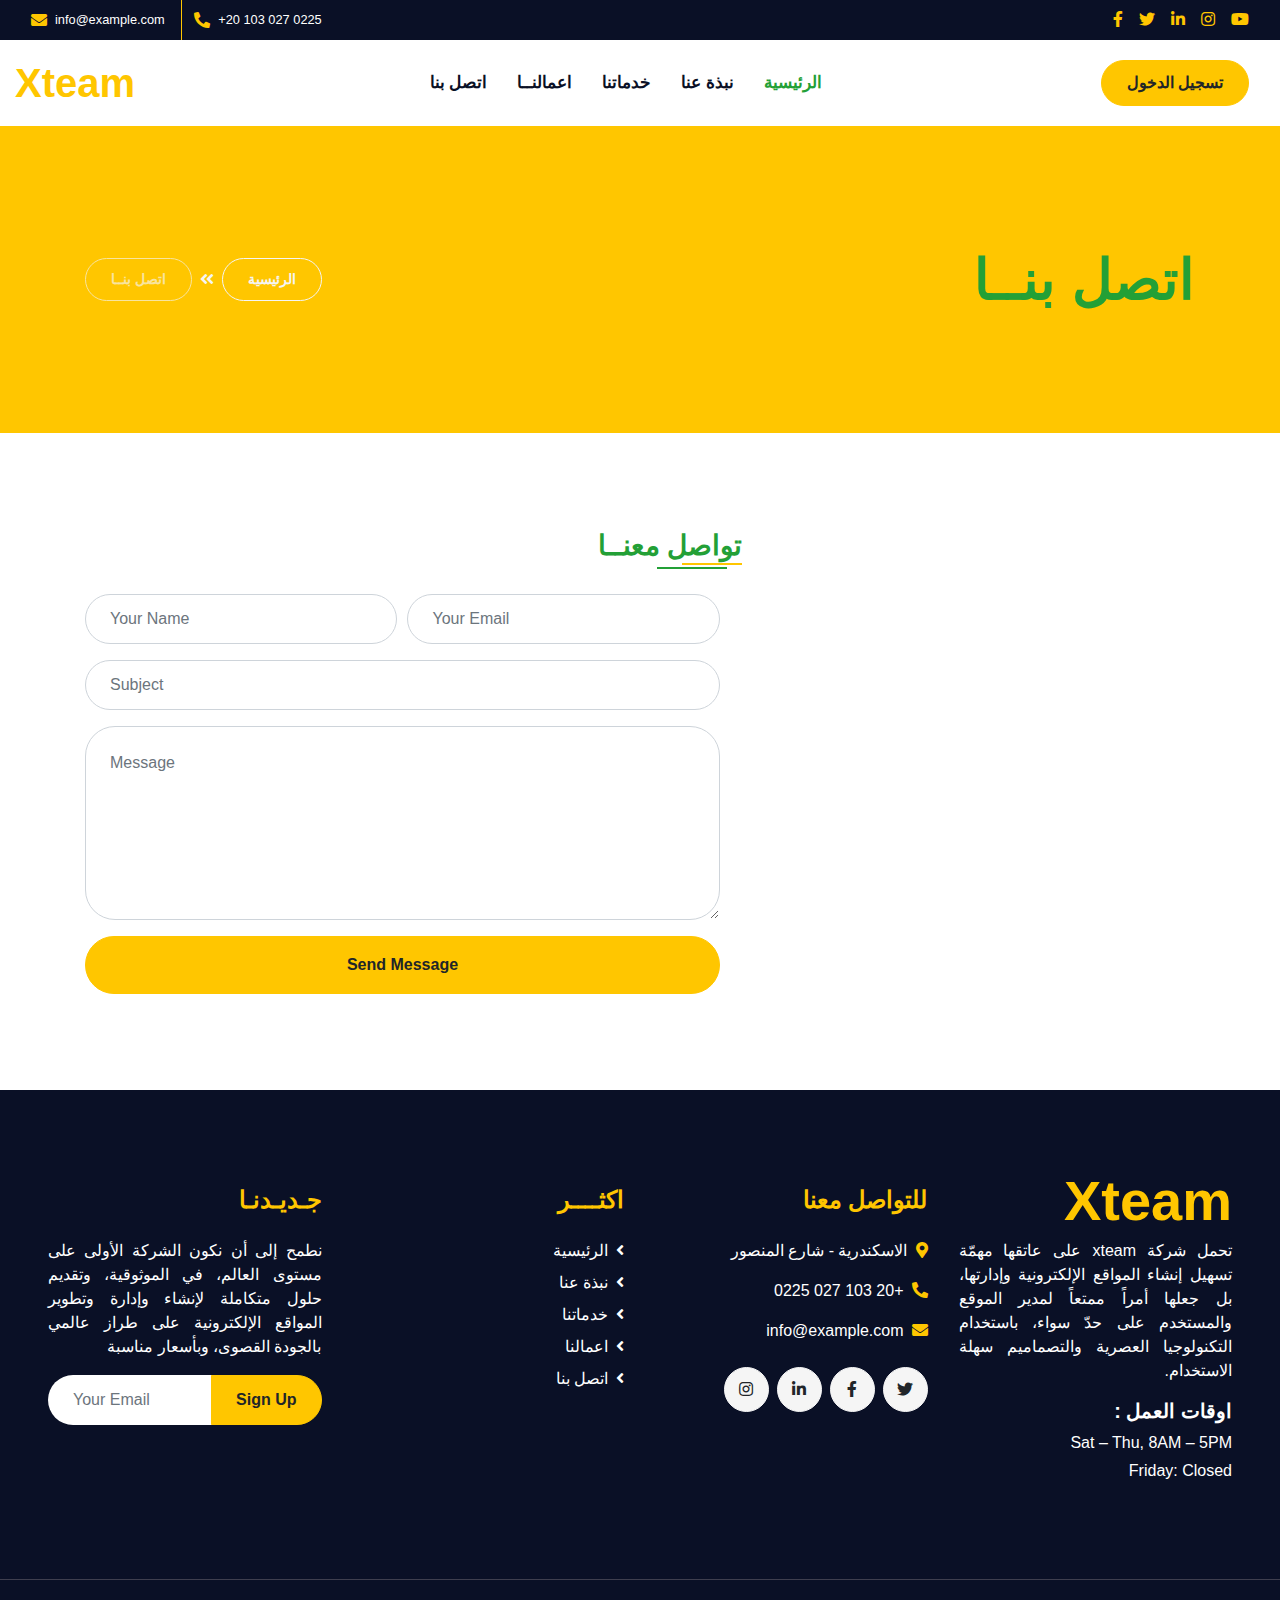
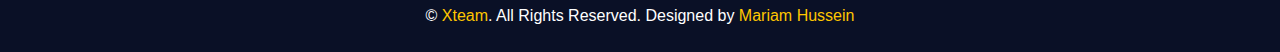
<file: xteam website/contact.html>
<!DOCTYPE html>
<html lang="en">

<head>
    <meta charset="utf-8">
    <title>Klean - Cleaning Services Website Template</title>
    <meta content="width=device-width, initial-scale=1.0" name="viewport">
    <meta content="Free HTML Templates" name="keywords">
    <meta content="Free HTML Templates" name="description">

    <!-- Favicon -->
    <link href="img/fivicon_xteam.svg" rel="icon">

   
    <!-- Font Awesome -->
    <link href="https://cdnjs.cloudflare.com/ajax/libs/font-awesome/5.10.0/css/all.min.css" rel="stylesheet">

    <!-- Libraries Stylesheet -->
    <link href="lib/owlcarousel/assets/owl.carousel.min.css" rel="stylesheet">
    <link href="lib/lightbox/css/lightbox.min.css" rel="stylesheet">

    <!-- Customized Bootstrap Stylesheet -->
    <link href="css/style.css" rel="stylesheet">
</head>

<body>
    <!-- Header Start -->
    <div class="container-fluid py-md-2 py-lg-0">
        <div class="row">
            <div class="col-lg-12">
                <div class="row bg-dark d-none d-lg-flex">
                    <div class="col-lg-7 text-left text-white">
                        <div class="h-100 d-inline-flex align-items-center border-right border-primary py-2 px-3">
                            <i class="fa fa-envelope text-primary mr-2"></i>
                            <small>info@example.com</small>
                        </div>
                        <div class="h-100 d-inline-flex align-items-center py-2 px-2">
                            <i class="fa fa-phone-alt text-primary mr-2"></i>
                            <small>+20 103 027 0225</small>
                        </div>
                    </div>
                    <div class="col-lg-5 text-right">
                        <div class="d-inline-flex align-items-center pr-2">
                            <a class="text-primary p-2" href="https://www.facebook.com/XTEAM00000/" target="_blank">
                                <i class="fab fa-facebook-f"></i>
                            </a>
                            <a class="text-primary p-2" href="">
                                <i class="fab fa-twitter"></i>
                            </a>
                            <a class="text-primary p-2" href="">
                                <i class="fab fa-linkedin-in"></i>
                            </a>
                            <a class="text-primary p-2" href="">
                                <i class="fab fa-instagram"></i>
                            </a>
                            <a class="text-primary p-2" href="https://www.youtube.com/c/XTeam0100" target="_blank">
                                <i class="fab fa-youtube"></i>
                            </a>
                        </div>
                    </div>
                </div>
                <nav class="navbar navbar-expand-lg bg-white navbar-light p-0">
                    <a href="" class="navbar-brand d-block">
                        <h1 class="m-0 display-5 text-primary">Xteam</h1>
                    </a>
                    <button type="button" class="navbar-toggler" data-toggle="collapse" data-target="#navbarCollapse">
                        <span class="navbar-toggler-icon"></span>
                    </button>
                    <div class="collapse navbar-collapse justify-content-between" id="navbarCollapse">
                        <div class="navbar-nav m-auto py-0" dir="rtl">
                            <a href="index.html" class="nav-item nav-link active">الرئيسية</a>
                            <a href="about.html" class="nav-item nav-link">نبذة عنا</a>
                            <a href="service.html" class="nav-item nav-link">خدماتنا</a>
                            <a href="project.html" class="nav-item nav-link">اعمالنــا</a>
                            <a href="contact.html" class="nav-item nav-link">اتصل بنا</a>
                        </div>
                        <a href="" class="btn btn-primary mr-3 d-none d-lg-block">تسجيل الدخول</a>
                    </div>
                </nav>
            </div>
        </div>
    </div>
    <!-- Header End -->


    <!-- Page Header Start -->
    <div class="container-fluid bg-primary py-5 mb-5" dir="rtl">
        <div class="container py-5">
            <div class="row align-items-center py-4">
                <div class="col-md-6 text-center text-md-right">
                    <h1 class="display-4 mb-4 mb-md-0 text-secondary text-uppercase">اتصل بنــا</h1>
                </div>
                <div class="col-md-6 text-center text-md-left">
                    <div class="d-inline-flex align-items-center">
                        <a class="btn btn-sm btn-outline-light" href="index.html">الرئيسية</a>
                        <i class="fas fa-angle-double-left text-light mx-2"></i>
                        <a class="btn btn-sm btn-outline-light disabled" href="">اتصل بنــا</a>
                    </div>
                </div>
            </div>
        </div>
    </div>
    <!-- Page Header End -->


    <!-- Contact Start -->
    <div class="container-fluid py-5 page_contact">
        <div class="container">
            <div class="row align-items-end mb-4">
                <div class="col-lg-12" dir="rtl">
                    <h3 class="section-title text-secondary font-weight-semi-bold text-center">تواصل معنــا</h3>
                </div>
                
            </div>
            <div class="row">
                <div class="col-lg-7 mb-5 mb-lg-0">
                    <div class="contact-form">
                        <div id="success"></div>
                        <form name="sentMessage" id="contactForm" novalidate="novalidate">
                            <div class="form-row">
                                <div class="col-sm-6 control-group">
                                    <input type="text" class="form-control p-4" id="name" placeholder="Your Name"
                                        required="required" data-validation-required-message="Please enter your name" />
                                    <p class="help-block text-danger"></p>
                                </div>
                                <div class="col-sm-6 control-group">
                                    <input type="email" class="form-control p-4" id="email" placeholder="Your Email"
                                        required="required"
                                        data-validation-required-message="Please enter your email" />
                                    <p class="help-block text-danger"></p>
                                </div>
                            </div>
                            <div class="control-group">
                                <input type="text" class="form-control p-4" id="subject" placeholder="Subject"
                                    required="required" data-validation-required-message="Please enter a subject" />
                                <p class="help-block text-danger"></p>
                            </div>
                            <div class="control-group">
                                <textarea class="form-control p-4" rows="6" id="message" placeholder="Message"
                                    required="required"
                                    data-validation-required-message="Please enter your message"></textarea>
                                <p class="help-block text-danger"></p>
                            </div>
                            <div>
                                <button class="btn btn-primary btn-block py-3 px-5" type="submit"
                                    id="sendMessageButton">Send Message</button>
                            </div>
                        </form>
                    </div>
                </div>
                <div class="col-lg-5" style="min-height: 400px;">
                    <div class="position-relative h-100 rounded overflow-hidden">
                        <iframe style="width: 100%; height: 100%; object-fit: cover;"
                            src="https://www.google.com/maps/embed?pb=!1m18!1m12!1m3!1d3001156.4288297426!2d-78.01371936852176!3d42.72876761954724!2m3!1f0!2f0!3f0!3m2!1i1024!2i768!4f13.1!3m3!1m2!1s0x4ccc4bf0f123a5a9%3A0xddcfc6c1de189567!2sNew%20York%2C%20USA!5e0!3m2!1sen!2sbd!4v1603794290143!5m2!1sen!2sbd"
                            frameborder="0" style="border:0;" allowfullscreen="" aria-hidden="false"
                            tabindex="0"></iframe>
                    </div>
                </div>
            </div>
        </div>
    </div>
    <!-- Contact End -->


    <!-- Footer Start -->
    <div class="container-fluid bg-dark text-white mt-5 py-5 px-sm-3 px-md-5" dir="rtl">
        <div class="row pt-5">
            
            <div class="col-lg-3 col-md-6 mb-5 text-right">
                <a href="index.html" class="navbar-brand mr-0">
                    <h1 class="m-0 mt-n4 display-4 text-primary">Xteam</h1>
                </a>
                <p class="text-justify" dir="rtl"> تحمل شركة xteam على عاتقها مهمّة تسهيل إنشاء المواقع الإلكترونية وإدارتها، بل جعلها أمراً ممتعاً لمدير الموقع والمستخدم على حدّ سواء، باستخدام التكنولوجيا العصرية والتصماميم سهلة الاستخدام. </p>
                <h5 class="font-weight-semi-bold text-white mb-2" dir="rtl"> اوقات العمل : </h5>
                <p class="mb-1">Sat – Thu, 8AM – 5PM</p>
                <p class="mb-0">Friday: Closed</p>
            </div>
            <div class="col-lg-3 col-md-6 mb-5 pr-5 pr-sm-3 text-right" dir="rtl">
                <h4 class="font-weight-semi-bold text-primary mb-4">للتواصل معنا</h4>
                <p><i class="fa fa-map-marker-alt text-primary ml-2"></i>الاسكندرية - شارع المنصور</p>
                <p><i class="fa fa-phone-alt text-primary ml-2"></i>+20 103 027 0225</p>
                <p><i class="fa fa-envelope text-primary ml-2"></i>info@example.com</p>
                <div class="d-flex justify-content-start mt-4">
                    <a class="btn btn-light btn-social ml-2" href="#"><i class="fab fa-twitter"></i></a>
                    <a class="btn btn-light btn-social ml-2" href="#"><i class="fab fa-facebook-f"></i></a>
                    <a class="btn btn-light btn-social ml-2" href="#"><i class="fab fa-linkedin-in"></i></a>
                    <a class="btn btn-light btn-social" href="#"><i class="fab fa-instagram"></i></a>
                </div>
            </div>
            <div class="col-lg-3 col-md-6 mb-5 pr-5 pr-sm-3 text-right" dir="rtl">
                <h4 class="font-weight-semi-bold text-primary mb-4">اكثــــر</h4>
                <div class="d-flex flex-column justify-content-start">
                    <a class="text-white mb-2" href="#"><i class="fa fa-angle-left ml-2"></i>الرئيسية</a>
                    <a class="text-white mb-2" href="#"><i class="fa fa-angle-left ml-2"></i>نبذة عنا</a>
                    <a class="text-white mb-2" href="#"><i class="fa fa-angle-left ml-2"></i>خدماتنا</a>
                    <a class="text-white mb-2" href="#"><i class="fa fa-angle-left ml-2"></i>اعمالنا</a>
                    <a class="text-white" href="#"><i class="fa fa-angle-left ml-2"></i>اتصل بنا</a>
                </div>
            </div>
            <div class="col-lg-3 col-md-6 mb-5 text-right">
                <h4 class="font-weight-semi-bold text-primary mb-4">جـديـدنـا</h4>
                <p class="text-justify" dir="rtl"> نطمح إلى أن نكون الشركة الأولى على مستوى العالم، في الموثوقية، وتقديم حلول متكاملة لإنشاء وإدارة وتطوير المواقع الإلكترونية على طراز عالمي بالجودة القصوى، وبأسعار مناسبة </p>
                <div class="w-100">
                    <div class="input-group" dir="ltr">
                        <input type="text" class="form-control border-0" style="padding: 25px;" placeholder="Your Email">
                        <div class="input-group-append">
                            <button class="btn btn-primary px-4">Sign Up</button>
                        </div>
                    </div>
                </div>
            </div>
        </div>
    </div>
    <div class="container-fluid bg-dark text-white border-top py-4 px-sm-3 px-md-5" style="border-color: #3E3E4E !important;">
        <div class="row">
            <div class="text-center m-auto text-md-left mb-3 mb-md-0">
                <p class="m-0 text-white">&copy; <a href="#">Xteam</a>. All Rights Reserved. Designed by <a href="#">Mariam Hussein</a>
                </p>
            </div>
        </div>
    </div>
    <!-- Footer End -->


    <!-- Back to Top -->
    <a href="#" class="btn btn-primary px-3 back-to-top"><i class="fa fa-angle-double-up"></i></a>


    <!-- JavaScript Libraries -->
    <script src="https://code.jquery.com/jquery-3.4.1.min.js"></script>
    <script src="https://stackpath.bootstrapcdn.com/bootstrap/4.4.1/js/bootstrap.bundle.min.js"></script>
    <script src="lib/easing/easing.min.js"></script>
    <script src="lib/waypoints/waypoints.min.js"></script>
    <script src="lib/counterup/counterup.min.js"></script>
    <script src="lib/owlcarousel/owl.carousel.min.js"></script>
    <script src="lib/isotope/isotope.pkgd.min.js"></script>
    <script src="lib/lightbox/js/lightbox.min.js"></script>
   

    <!-- Template Javascript -->
    <script src="js/main.js"></script>
</body>

</html>
</file>
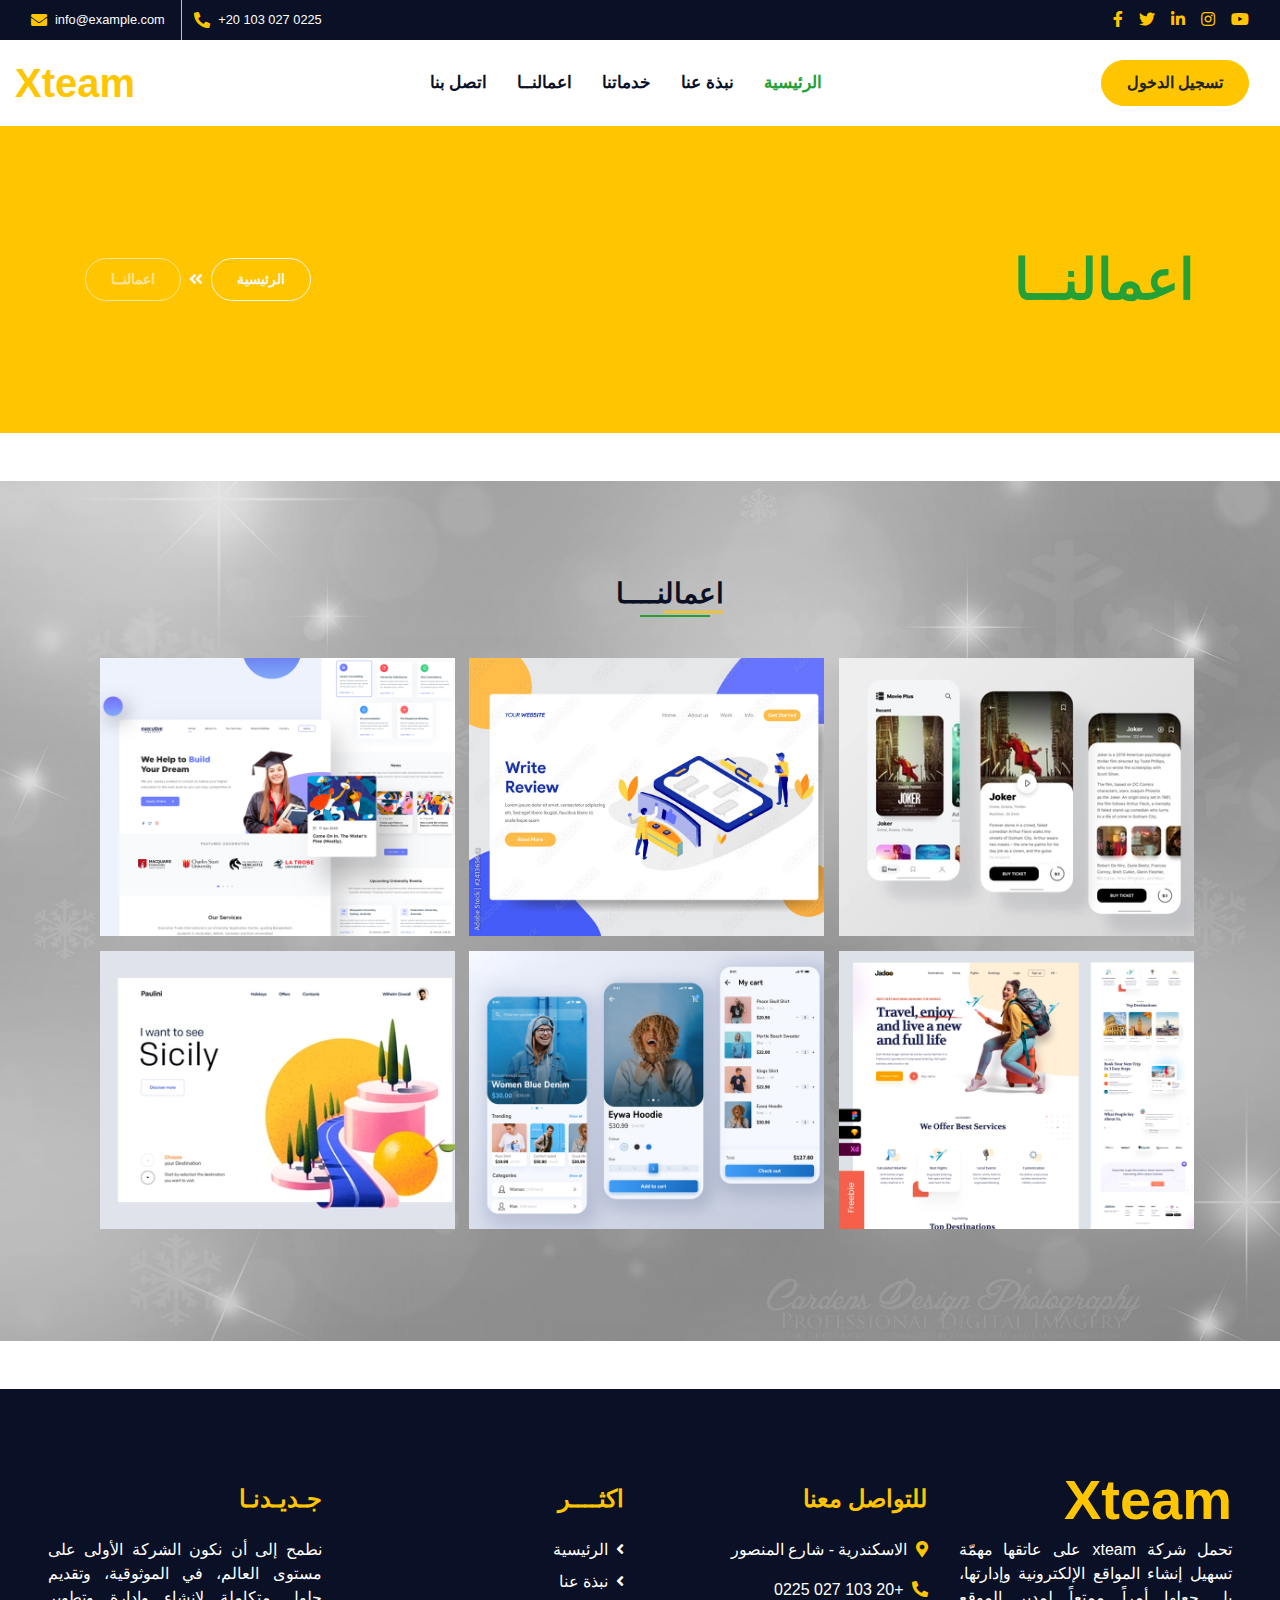
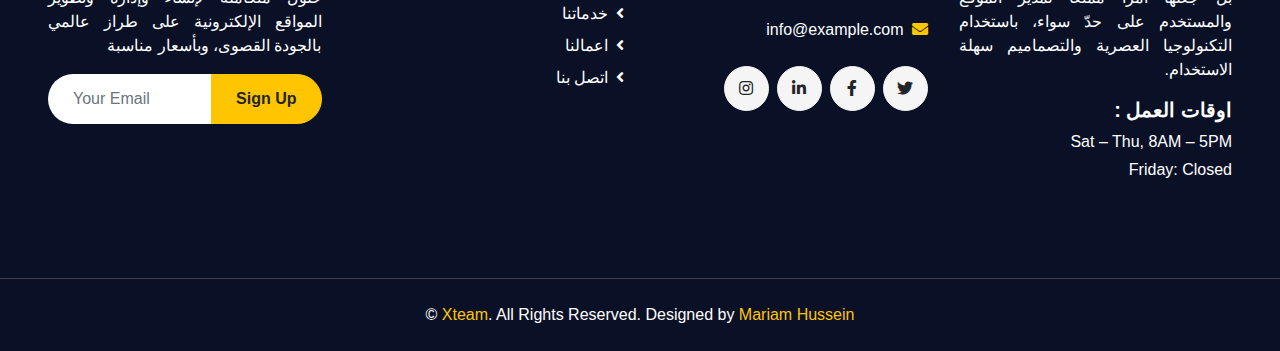
<file: xteam website/project.html>
<!DOCTYPE html>
<html lang="en">

<head>
    <meta charset="utf-8">
    <title>Klean - Cleaning Services Website Template</title>
    <meta content="width=device-width, initial-scale=1.0" name="viewport">
    <meta content="Free HTML Templates" name="keywords">
    <meta content="Free HTML Templates" name="description">

    <!-- Favicon -->
    <link href="img/fivicon_xteam.svg" rel="icon">

   
    <!-- Font Awesome -->
    <link href="https://cdnjs.cloudflare.com/ajax/libs/font-awesome/5.10.0/css/all.min.css" rel="stylesheet">

    <!-- Libraries Stylesheet -->
    <link href="lib/owlcarousel/assets/owl.carousel.min.css" rel="stylesheet">
    <link href="lib/lightbox/css/lightbox.min.css" rel="stylesheet">

    <!-- Customized Bootstrap Stylesheet -->
    <link href="css/style.css" rel="stylesheet">
</head>

<body>
    <!-- Header Start -->
    <div class="container-fluid py-md-2 py-lg-0">
        <div class="row">
            <div class="col-lg-12">
                <div class="row bg-dark d-none d-lg-flex">
                    <div class="col-lg-7 text-left text-white">
                        <div class="h-100 d-inline-flex align-items-center border-right border-primary py-2 px-3">
                            <i class="fa fa-envelope text-primary mr-2"></i>
                            <small>info@example.com</small>
                        </div>
                        <div class="h-100 d-inline-flex align-items-center py-2 px-2">
                            <i class="fa fa-phone-alt text-primary mr-2"></i>
                            <small>+20 103 027 0225</small>
                        </div>
                    </div>
                    <div class="col-lg-5 text-right">
                        <div class="d-inline-flex align-items-center pr-2">
                            <a class="text-primary p-2" href="https://www.facebook.com/XTEAM00000/" target="_blank" >
                                <i class="fab fa-facebook-f"></i>
                            </a>
                            <a class="text-primary p-2" href="">
                                <i class="fab fa-twitter"></i>
                            </a>
                            <a class="text-primary p-2" href="">
                                <i class="fab fa-linkedin-in"></i>
                            </a>
                            <a class="text-primary p-2" href="">
                                <i class="fab fa-instagram"></i>
                            </a>
                            <a class="text-primary p-2" href="https://www.youtube.com/c/XTeam0100" target="_blank">
                                <i class="fab fa-youtube"></i>
                            </a>
                        </div>
                    </div>
                </div>
                <nav class="navbar navbar-expand-lg bg-white navbar-light p-0">
                    <a href="" class="navbar-brand d-block">
                        <h1 class="m-0 display-5 text-primary">Xteam</h1>
                    </a>
                    <button type="button" class="navbar-toggler" data-toggle="collapse" data-target="#navbarCollapse">
                        <span class="navbar-toggler-icon"></span>
                    </button>
                    <div class="collapse navbar-collapse justify-content-between" id="navbarCollapse">
                        <div class="navbar-nav m-auto py-0" dir="rtl">
                            <a href="index.html" class="nav-item nav-link active">الرئيسية</a>
                            <a href="about.html" class="nav-item nav-link">نبذة عنا</a>
                            <a href="service.html" class="nav-item nav-link">خدماتنا</a>
                            <a href="project.html" class="nav-item nav-link">اعمالنــا</a>
                            <a href="contact.html" class="nav-item nav-link">اتصل بنا</a>
                        </div>
                        <a href="" class="btn btn-primary mr-3 d-none d-lg-block">تسجيل الدخول</a>
                    </div>
                </nav>
            </div>
        </div>
    </div>
    <!-- Header End -->


    <!-- Page Header Start -->
    <div class="container-fluid bg-primary py-5 mb-5" dir="rtl">
        <div class="container py-5">
            <div class="row align-items-center py-4">
                <div class="col-md-6 text-center text-md-right">
                    <h1 class="display-4 mb-4 mb-md-0 text-secondary text-uppercase">اعمالنــا</h1>
                </div>
                <div class="col-md-6 text-center text-md-left">
                    <div class="d-inline-flex align-items-center">
                        <a class="btn btn-sm btn-outline-light" href="index.html">الرئيسية</a>
                        <i class="fas fa-angle-double-left text-light mx-2"></i>
                        <a class="btn btn-sm btn-outline-light disabled" href="">اعمالنــا</a>
                    </div>
                </div>
            </div>
        </div>
    </div>
    <!-- Page Header End -->


        <!-- Portfolio Start -->
        <div class="container-fluid bg-portfolio py-5 portfolio">
            <div class="container py-5">
                <h3 class="text-dark font-weight-semi-bold text-uppercase text-center section-title mb-5" dir="rtl">اعمالنــــا</h3>
                <div class="row m-0 portfolio-container">
                    <div class="col-lg-4 col-md-6 col-sm-12 p-0 portfolio-item mb-3">
                        <div class="position-relative overflow-hidden">
                            <div class="portfolio-img">
                                <img class="img-fluid w-100" src="img/work11.jpg" alt="">
                            </div>
                            <div class="portfolio-text">
                                <h4 class="text-white font-weight-bold mb-4">Project Name</h4>
                                <div class="d-flex align-items-center justify-content-center">
                                    <a class="btn btn-sm btn-primary m-1" href="">
                                        <i class="fa fa-link"></i>
                                    </a>
                                    <a class="btn btn-sm btn-secondary m-1" href="img/work11.jpg" data-lightbox="portfolio">
                                        <i class="fa fa-eye"></i>
                                    </a>
                                </div>
                            </div>
                        </div>
                    </div>
                    <div class="col-lg-4 col-md-6 col-sm-12 p-0 portfolio-item mb-3">
                        <div class="position-relative overflow-hidden">
                            <div class="portfolio-img">
                                <img class="img-fluid w-100" src="img/work12.jpg" alt="">
                            </div>
                            <div class="portfolio-text">
                                <h4 class="text-white font-weight-bold mb-4">Project Name</h4>
                                <div class="d-flex align-items-center justify-content-center">
                                    <a class="btn btn-sm btn-primary m-1" href="">
                                        <i class="fa fa-link"></i>
                                    </a>
                                    <a class="btn btn-sm btn-secondary m-1" href="img/work12.jpg" data-lightbox="portfolio">
                                        <i class="fa fa-eye"></i>
                                    </a>
                                </div>
                            </div>
                        </div>
                    </div>
                    <div class="col-lg-4 col-md-6 col-sm-12 p-0 portfolio-item mb-3">
                        <div class="position-relative overflow-hidden">
                            <div class="portfolio-img">
                                <img class="img-fluid w-100" src="img/work10.webp" alt="">
                            </div>
                            <div class="portfolio-text">
                                <h4 class="text-white font-weight-bold mb-4">Project Name</h4>
                                <div class="d-flex align-items-center justify-content-center">
                                    <a class="btn btn-sm btn-primary m-1" href="">
                                        <i class="fa fa-link"></i>
                                    </a>
                                    <a class="btn btn-sm btn-secondary m-1" href="img/work10.webp" data-lightbox="portfolio">
                                        <i class="fa fa-eye"></i>
                                    </a>
                                </div>
                            </div>
                        </div>
                    </div>
                    <div class="col-lg-4 col-md-6 col-sm-12 p-0 portfolio-item mb-3">
                        <div class="position-relative overflow-hidden">
                            <div class="portfolio-img">
                                <img class="img-fluid w-100" src="img/work8.webp" alt="">
                            </div>
                            <div class="portfolio-text">
                                <h4 class="text-white font-weight-bold mb-4">Project Name</h4>
                                <div class="d-flex align-items-center justify-content-center">
                                    <a class="btn btn-sm btn-primary m-1" href="">
                                        <i class="fa fa-link"></i>
                                    </a>
                                    <a class="btn btn-sm btn-secondary m-1" href="img/work8.webp" data-lightbox="portfolio">
                                        <i class="fa fa-eye"></i>
                                    </a>
                                </div>
                            </div>
                        </div>
                    </div>
                    <div class="col-lg-4 col-md-6 col-sm-12 p-0 portfolio-item mb-3">
                        <div class="position-relative overflow-hidden">
                            <div class="portfolio-img">
                                <img class="img-fluid w-100" src="img/work7.jpg" alt="">
                            </div>
                            <div class="portfolio-text">
                                <h4 class="text-white font-weight-bold mb-4">Project Name</h4>
                                <div class="d-flex align-items-center justify-content-center">
                                    <a class="btn btn-sm btn-primary m-1" href="">
                                        <i class="fa fa-link"></i>
                                    </a>
                                    <a class="btn btn-sm btn-secondary m-1" href="img/work7.jpg" data-lightbox="portfolio">
                                        <i class="fa fa-eye"></i>
                                    </a>
                                </div>
                            </div>
                        </div>
                    </div>
                    <div class="col-lg-4 col-md-6 col-sm-12 p-0 portfolio-item mb-3">
                        <div class="position-relative overflow-hidden">
                            <div class="portfolio-img">
                                <img class="img-fluid w-100" src="img/work9.jpg" alt="">
                            </div>
                            <div class="portfolio-text">
                                <h4 class="text-white font-weight-bold mb-4">Project Name</h4>
                                <div class="d-flex align-items-center justify-content-center">
                                    <a class="btn btn-sm btn-primary m-1" href="">
                                        <i class="fa fa-link"></i>
                                    </a>
                                    <a class="btn btn-sm btn-secondary m-1" href="img/work9.jpg" data-lightbox="portfolio">
                                        <i class="fa fa-eye"></i>
                                    </a>
                                </div>
                            </div>
                        </div>
                    </div>
                </div>
            </div>
        </div>
        <!-- Portfolio End -->


     <!-- Footer Start -->
     <div class="container-fluid bg-dark text-white mt-5 py-5 px-sm-3 px-md-5" dir="rtl">
        <div class="row pt-5">
            
            <div class="col-lg-3 col-md-6 mb-5 text-right">
                <a href="index.html" class="navbar-brand mr-0">
                    <h1 class="m-0 mt-n4 display-4 text-primary">Xteam</h1>
                </a>
                <p class="text-justify" dir="rtl"> تحمل شركة xteam على عاتقها مهمّة تسهيل إنشاء المواقع الإلكترونية وإدارتها، بل جعلها أمراً ممتعاً لمدير الموقع والمستخدم على حدّ سواء، باستخدام التكنولوجيا العصرية والتصماميم سهلة الاستخدام. </p>
                <h5 class="font-weight-semi-bold text-white mb-2" dir="rtl"> اوقات العمل : </h5>
                <p class="mb-1">Sat – Thu, 8AM – 5PM</p>
                <p class="mb-0">Friday: Closed</p>
            </div>
            <div class="col-lg-3 col-md-6 mb-5 pr-5 pr-sm-3 text-right" dir="rtl">
                <h4 class="font-weight-semi-bold text-primary mb-4">للتواصل معنا</h4>
                <p><i class="fa fa-map-marker-alt text-primary ml-2"></i>الاسكندرية - شارع المنصور</p>
                <p><i class="fa fa-phone-alt text-primary ml-2"></i>+20 103 027 0225</p>
                <p><i class="fa fa-envelope text-primary ml-2"></i>info@example.com</p>
                <div class="d-flex justify-content-start mt-4">
                    <a class="btn btn-light btn-social ml-2" href="#"><i class="fab fa-twitter"></i></a>
                    <a class="btn btn-light btn-social ml-2" href="#"><i class="fab fa-facebook-f"></i></a>
                    <a class="btn btn-light btn-social ml-2" href="#"><i class="fab fa-linkedin-in"></i></a>
                    <a class="btn btn-light btn-social" href="#"><i class="fab fa-instagram"></i></a>
                </div>
            </div>
            <div class="col-lg-3 col-md-6 mb-5 pr-5 pr-sm-3 text-right" dir="rtl">
                <h4 class="font-weight-semi-bold text-primary mb-4">اكثــــر</h4>
                <div class="d-flex flex-column justify-content-start">
                    <a class="text-white mb-2" href="#"><i class="fa fa-angle-left ml-2"></i>الرئيسية</a>
                    <a class="text-white mb-2" href="#"><i class="fa fa-angle-left ml-2"></i>نبذة عنا</a>
                    <a class="text-white mb-2" href="#"><i class="fa fa-angle-left ml-2"></i>خدماتنا</a>
                    <a class="text-white mb-2" href="#"><i class="fa fa-angle-left ml-2"></i>اعمالنا</a>
                    <a class="text-white" href="#"><i class="fa fa-angle-left ml-2"></i>اتصل بنا</a>
                </div>
            </div>
            <div class="col-lg-3 col-md-6 mb-5 text-right">
                <h4 class="font-weight-semi-bold text-primary mb-4">جـديـدنـا</h4>
                <p class="text-justify" dir="rtl"> نطمح إلى أن نكون الشركة الأولى على مستوى العالم، في الموثوقية، وتقديم حلول متكاملة لإنشاء وإدارة وتطوير المواقع الإلكترونية على طراز عالمي بالجودة القصوى، وبأسعار مناسبة </p>
                <div class="w-100">
                    <div class="input-group" dir="ltr">
                        <input type="text" class="form-control border-0" style="padding: 25px;" placeholder="Your Email">
                        <div class="input-group-append">
                            <button class="btn btn-primary px-4">Sign Up</button>
                        </div>
                    </div>
                </div>
            </div>
        </div>
    </div>
    <div class="container-fluid bg-dark text-white border-top py-4 px-sm-3 px-md-5" style="border-color: #3E3E4E !important;">
        <div class="row">
            <div class="text-center m-auto text-md-left mb-3 mb-md-0">
                <p class="m-0 text-white">&copy; <a href="#">Xteam</a>. All Rights Reserved. Designed by <a href="#">Mariam Hussein</a>
                </p>
            </div>
        </div>
    </div>
    <!-- Footer End -->


    <!-- Back to Top -->
    <a href="#" class="btn btn-primary px-3 back-to-top"><i class="fa fa-angle-double-up"></i></a>


    <!-- JavaScript Libraries -->
    <script src="https://code.jquery.com/jquery-3.4.1.min.js"></script>
    <script src="https://stackpath.bootstrapcdn.com/bootstrap/4.4.1/js/bootstrap.bundle.min.js"></script>
    <script src="lib/easing/easing.min.js"></script>
    <script src="lib/waypoints/waypoints.min.js"></script>
    <script src="lib/counterup/counterup.min.js"></script>
    <script src="lib/owlcarousel/owl.carousel.min.js"></script>
    <script src="lib/isotope/isotope.pkgd.min.js"></script>
    <script src="lib/lightbox/js/lightbox.min.js"></script>

 
    <!-- Template Javascript -->
    <script src="js/main.js"></script>
</body>

</html>
</file>
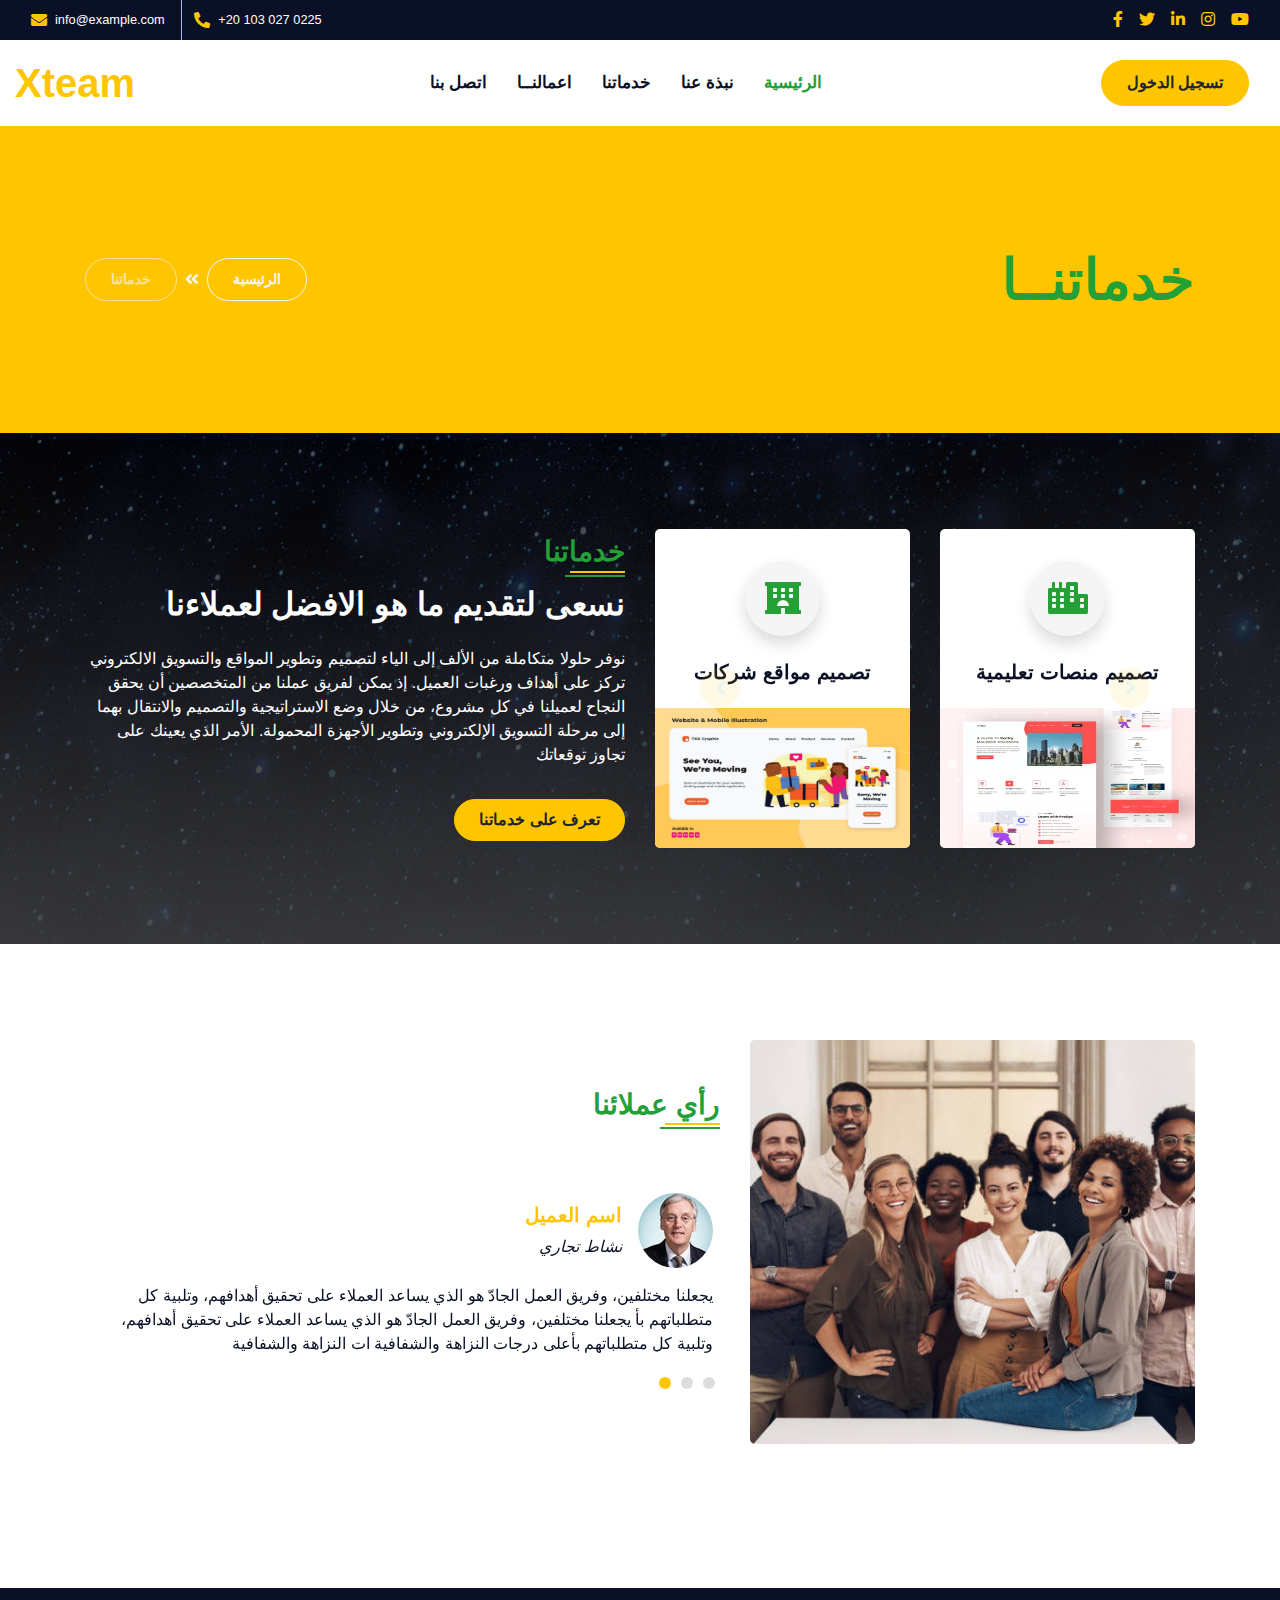
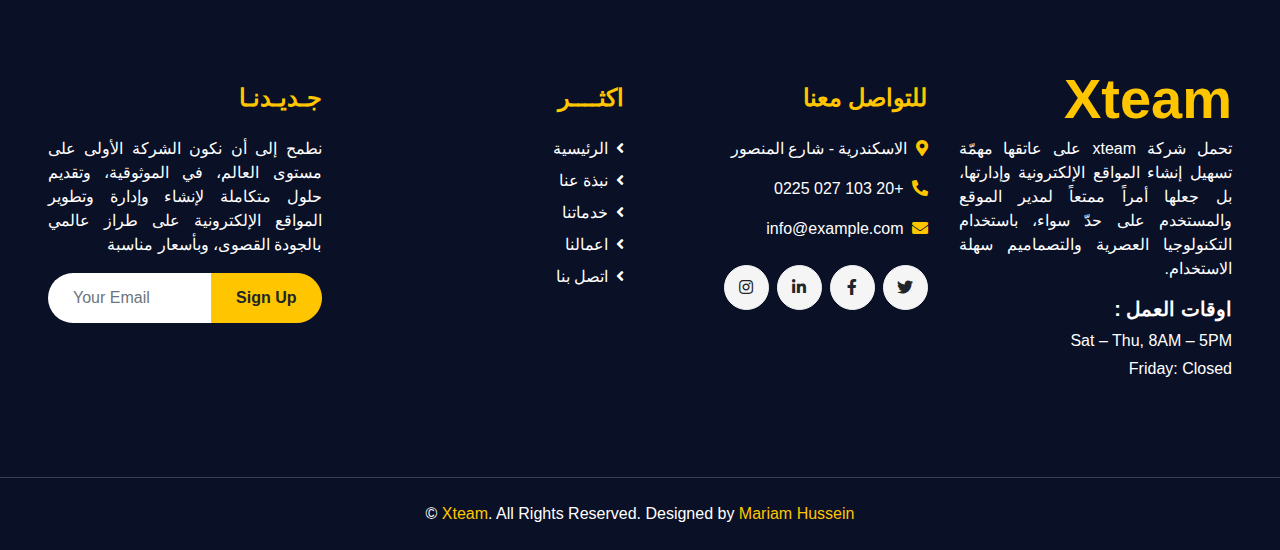
<file: xteam website/service.html>
<!DOCTYPE html>
<html lang="en">

<head>
    <meta charset="utf-8">
    <title>Klean - Cleaning Services Website Template</title>
    <meta content="width=device-width, initial-scale=1.0" name="viewport">
    <meta content="Free HTML Templates" name="keywords">
    <meta content="Free HTML Templates" name="description">

    <!-- Favicon -->
    <link href="img/fivicon_xteam.svg" rel="icon">

   
    <!-- Font Awesome -->
    <link href="https://cdnjs.cloudflare.com/ajax/libs/font-awesome/5.10.0/css/all.min.css" rel="stylesheet">

    <!-- Libraries Stylesheet -->
    <link href="lib/owlcarousel/assets/owl.carousel.min.css" rel="stylesheet">
    <link href="lib/lightbox/css/lightbox.min.css" rel="stylesheet">

    <!-- Customized Bootstrap Stylesheet -->
    <link href="css/style.css" rel="stylesheet">
</head>

<body>
    <!-- Header Start -->
    <div class="container-fluid py-md-2 py-lg-0">
        <div class="row">
            <div class="col-lg-12">
                <div class="row bg-dark d-none d-lg-flex">
                    <div class="col-lg-7 text-left text-white">
                        <div class="h-100 d-inline-flex align-items-center border-right border-primary py-2 px-3">
                            <i class="fa fa-envelope text-primary mr-2"></i>
                            <small>info@example.com</small>
                        </div>
                        <div class="h-100 d-inline-flex align-items-center py-2 px-2">
                            <i class="fa fa-phone-alt text-primary mr-2"></i>
                            <small>+20 103 027 0225</small>
                        </div>
                    </div>
                    <div class="col-lg-5 text-right">
                        <div class="d-inline-flex align-items-center pr-2">
                            <a class="text-primary p-2" href="https://www.facebook.com/XTEAM00000/" target="_blank" >
                                <i class="fab fa-facebook-f"></i>
                            </a>
                            <a class="text-primary p-2" href="">
                                <i class="fab fa-twitter"></i>
                            </a>
                            <a class="text-primary p-2" href="">
                                <i class="fab fa-linkedin-in"></i>
                            </a>
                            <a class="text-primary p-2" href="">
                                <i class="fab fa-instagram"></i>
                            </a>
                            <a class="text-primary p-2" href="https://www.youtube.com/c/XTeam0100" target="_blank">
                                <i class="fab fa-youtube"></i>
                            </a>
                        </div>
                    </div>
                </div>
                <nav class="navbar navbar-expand-lg bg-white navbar-light p-0">
                    <a href="" class="navbar-brand d-block">
                        <h1 class="m-0 display-5 text-primary">Xteam</h1>
                    </a>
                    <button type="button" class="navbar-toggler" data-toggle="collapse" data-target="#navbarCollapse">
                        <span class="navbar-toggler-icon"></span>
                    </button>
                    <div class="collapse navbar-collapse justify-content-between" id="navbarCollapse">
                        <div class="navbar-nav m-auto py-0" dir="rtl">
                            <a href="index.html" class="nav-item nav-link active">الرئيسية</a>
                            <a href="about.html" class="nav-item nav-link">نبذة عنا</a>
                            <a href="service.html" class="nav-item nav-link">خدماتنا</a>
                            <a href="project.html" class="nav-item nav-link">اعمالنــا</a>
                            <a href="contact.html" class="nav-item nav-link">اتصل بنا</a>
                        </div>
                        <a href="" class="btn btn-primary mr-3 d-none d-lg-block">تسجيل الدخول</a>
                    </div>
                </nav>
            </div>
        </div>
    </div>
    <!-- Header End -->


    <!-- Page Header Start -->
    <div class="container-fluid bg-primary py-5">
        <div class="container py-5" dir="rtl">
            <div class="row align-items-center py-4">
                <div class="col-md-6 text-center text-md-right">
                    <h1 class="display-4 mb-4 mb-md-0 text-secondary text-uppercase">خدماتنــا</h1>
                </div>
                <div class="col-md-6 text-center text-md-left">
                    <div class="d-inline-flex align-items-center">
                        <a class="btn btn-sm btn-outline-light" href="index.html">الرئيسية</a>
                        <i class="fas fa-angle-double-left text-light mx-2"></i>
                        <a class="btn btn-sm btn-outline-light disabled" href="">خدماتنا</a>
                    </div>
                </div>
            </div>
        </div>
    </div>
    <!-- Page Header End -->


    <!-- Services Start -->
    <div class="container-fluid bg-service py-5">
        <div class="container py-5">
            <div class="row align-items-center">
                <div class="col-lg-6 text-right">
                    <h3 class="text-secondary font-weight-semi-bold text-uppercase mb-3">خدماتنا</h3>
                    <h2 class="mb-4 section-title text-white">نسعى لتقديم ما هو الافضل لعملاءنا</h2>
                    <p class="text-white">
                        نوفر حلولا متكاملة من الألف إلى الياء لتصميم وتطوير المواقع والتسويق الالكتروني تركز على أهداف ورغبات العميل. إذ يمكن لفريق عملنا من المتخصصين أن يحقق النجاح لعميلنا في كل مشروع، من خلال وضع الاستراتيجية والتصميم والانتقال بهما إلى مرحلة التسويق الإلكتروني وتطوير الأجهزة المحمولة. الأمر الذي يعينك على تجاوز توقعاتك                        
                    </p>
                    <a href="" class="btn btn-primary mt-3 py-2 px-4">تعرف على خدماتنا</a>
                </div>
                <div class="col-lg-6 pt-5 pt-lg-0">
                    <div class="owl-carousel service-carousel position-relative">
                        <div class="d-flex flex-column align-items-center text-center bg-white rounded overflow-hidden pt-4">
                            <div class="icon-box bg-light text-secondary shadow mt-2 mb-4">
                                <i class="fa fa-2x fa-hotel"></i>
                            </div>
                            <h5 class="font-weight-bold mb-4 px-4"> تصميم مواقع شركات </h5>
                            <img src="img/service5.jpeg" alt="" height="140px">
                        </div>
                        <div class="d-flex flex-column align-items-center text-center bg-white rounded overflow-hidden pt-4">
                            <div class="icon-box bg-light text-secondary shadow mt-2 mb-4">
                                <i class="fa fa-2x fa-city"></i>
                            </div>
                            <h5 class="font-weight-bold mb-4 px-4">تصميم منصات تعليمية</h5>
                            <img src="img/service6.webp" alt="" height="140px">
                        </div>
                        <div class="d-flex flex-column align-items-center text-center bg-white rounded overflow-hidden pt-4">
                            <div class="icon-box bg-light text-secondary shadow mt-2 mb-4">
                                <i class="fa fa-2x fa-spa"></i>
                            </div>
                            <h5 class="font-weight-bold mb-4 px-4"> تصميم كرافيكس </h5>
                            <img src="img/service1.jpg" alt="" height="140px">
                        </div>
                    </div>
                </div>
            </div>
        </div>
    </div>
    <!-- Services End -->



    <!-- Testimonial Start -->
    <div class="container-fluid  py-5">
        <div class="container py-5">
            <div class="row">
                <div class="col-lg-7 pt-lg-5 pb-5 text-right">
                    <h3 class="text-secondary font-weight-semi-bold text-uppercase mb-3">رأي عملائنا</h3>
                    <h1 class="section-title text-dark"><br/></h1>
                    <div class="owl-carousel testimonial-carousel position-relative">
                        <div class="d-flex flex-column align-items-end text-dark pr-2 pl-2">
                            <div class="d-flex flex-row-reverse align-items-center mb-3">
                                <img class="img-fluid" src="img/testimonial-2.jpg" alt="">
                                <div class="mr-3">
                                    <h5 class="text-primary">اسم العميل</h5>
                                    <i>نشاط تجاري</i>
                                </div>
                            </div>
                            <p> يجعلنا مختلفين، وفريق العمل الجادّ هو الذي يساعد العملاء على تحقيق أهدافهم، وتلبية كل متطلباتهم بأ يجعلنا مختلفين، وفريق العمل الجادّ هو الذي يساعد العملاء على تحقيق أهدافهم، وتلبية كل متطلباتهم بأعلى درجات النزاهة والشفافية ات النزاهة والشفافية</p>
                        </div>
                        <div class="d-flex flex-column align-items-end text-dark pr-2 pl-2">
                            <div class="d-flex flex-row-reverse align-items-center mb-3">
                                <img class="img-fluid" src="img/user.jpg" alt="">
                                <div class="mr-3">
                                    <h5 class="text-primary">اسم العميل</h5>
                                    <i>نشاط تجاري</i>
                                </div>
                            </div>
                            <p> يجعلنا مختلفين، وفريق العمل الجادّ هو الذي يساعد العملاء على تحقيق أهدافهم، وتلبية كل متطلباتهم بأ يجعلنا مختلفين، وفريق العمل الجادّ هو الذي يساعد العملاء على تحقيق أهدافهم، وتلبية كل متطلباتهم بأعلى درجات النزاهة والشفافية ات النزاهة والشفافية</p>
                        </div>
                        <div class="d-flex flex-column align-items-end text-dark pr-2 pl-2">
                            <div class="d-flex flex-row-reverse align-items-center mb-3">
                                <img class="img-fluid" src="img/testimonial-3.jpg" alt="">
                                <div class="mr-3">
                                    <h5 class="text-primary">اسم العميل</h5>
                                    <i>نشاط تجاري</i>
                                </div>
                            </div>
                            <p> يجعلنا مختلفين، وفريق العمل الجادّ هو الذي يساعد العملاء على تحقيق أهدافهم، وتلبية كل متطلباتهم بأ يجعلنا مختلفين، وفريق العمل الجادّ هو الذي يساعد العملاء على تحقيق أهدافهم، وتلبية كل متطلباتهم بأعلى درجات النزاهة والشفافية ات النزاهة والشفافية</p>
                        </div>
                    </div>
                </div>
                <div class="col-lg-5" style="min-height: 400px;">
                    <div class="position-relative h-100 rounded overflow-hidden">
                        <img class="position-absolute w-100 h-100" src="img/group1.jpg" style="object-fit: cover;">
                    </div>
                </div>
            </div>
        </div>
    </div>
    <!-- Testimonial End -->


    <!-- Footer Start -->
    <div class="container-fluid bg-dark text-white mt-5 py-5 px-sm-3 px-md-5" dir="rtl">
        <div class="row pt-5">
            
            <div class="col-lg-3 col-md-6 mb-5 text-right">
                <a href="index.html" class="navbar-brand mr-0">
                    <h1 class="m-0 mt-n4 display-4 text-primary">Xteam</h1>
                </a>
                <p class="text-justify" dir="rtl"> تحمل شركة xteam على عاتقها مهمّة تسهيل إنشاء المواقع الإلكترونية وإدارتها، بل جعلها أمراً ممتعاً لمدير الموقع والمستخدم على حدّ سواء، باستخدام التكنولوجيا العصرية والتصماميم سهلة الاستخدام. </p>
                <h5 class="font-weight-semi-bold text-white mb-2" dir="rtl"> اوقات العمل : </h5>
                <p class="mb-1">Sat – Thu, 8AM – 5PM</p>
                <p class="mb-0">Friday: Closed</p>
            </div>
            <div class="col-lg-3 col-md-6 mb-5 pr-5 pr-sm-3 text-right" dir="rtl">
                <h4 class="font-weight-semi-bold text-primary mb-4">للتواصل معنا</h4>
                <p><i class="fa fa-map-marker-alt text-primary ml-2"></i>الاسكندرية - شارع المنصور</p>
                <p><i class="fa fa-phone-alt text-primary ml-2"></i>+20 103 027 0225</p>
                <p><i class="fa fa-envelope text-primary ml-2"></i>info@example.com</p>
                <div class="d-flex justify-content-start mt-4">
                    <a class="btn btn-light btn-social ml-2" href="#"><i class="fab fa-twitter"></i></a>
                    <a class="btn btn-light btn-social ml-2" href="#"><i class="fab fa-facebook-f"></i></a>
                    <a class="btn btn-light btn-social ml-2" href="#"><i class="fab fa-linkedin-in"></i></a>
                    <a class="btn btn-light btn-social" href="#"><i class="fab fa-instagram"></i></a>
                </div>
            </div>
            <div class="col-lg-3 col-md-6 mb-5 pr-5 pr-sm-3 text-right" dir="rtl">
                <h4 class="font-weight-semi-bold text-primary mb-4">اكثــــر</h4>
                <div class="d-flex flex-column justify-content-start">
                    <a class="text-white mb-2" href="#"><i class="fa fa-angle-left ml-2"></i>الرئيسية</a>
                    <a class="text-white mb-2" href="#"><i class="fa fa-angle-left ml-2"></i>نبذة عنا</a>
                    <a class="text-white mb-2" href="#"><i class="fa fa-angle-left ml-2"></i>خدماتنا</a>
                    <a class="text-white mb-2" href="#"><i class="fa fa-angle-left ml-2"></i>اعمالنا</a>
                    <a class="text-white" href="#"><i class="fa fa-angle-left ml-2"></i>اتصل بنا</a>
                </div>
            </div>
            <div class="col-lg-3 col-md-6 mb-5 text-right">
                <h4 class="font-weight-semi-bold text-primary mb-4">جـديـدنـا</h4>
                <p class="text-justify" dir="rtl"> نطمح إلى أن نكون الشركة الأولى على مستوى العالم، في الموثوقية، وتقديم حلول متكاملة لإنشاء وإدارة وتطوير المواقع الإلكترونية على طراز عالمي بالجودة القصوى، وبأسعار مناسبة </p>
                <div class="w-100">
                    <div class="input-group" dir="ltr">
                        <input type="text" class="form-control border-0" style="padding: 25px;" placeholder="Your Email">
                        <div class="input-group-append">
                            <button class="btn btn-primary px-4">Sign Up</button>
                        </div>
                    </div>
                </div>
            </div>
        </div>
    </div>
    <div class="container-fluid bg-dark text-white border-top py-4 px-sm-3 px-md-5" style="border-color: #3E3E4E !important;">
        <div class="row">
            <div class="text-center m-auto text-md-left mb-3 mb-md-0">
                <p class="m-0 text-white">&copy; <a href="#">Xteam</a>. All Rights Reserved. Designed by <a href="#">Mariam Hussein</a>
                </p>
            </div>
        </div>
    </div>
    <!-- Footer End -->


    <!-- Back to Top -->
    <a href="#" class="btn btn-primary px-3 back-to-top"><i class="fa fa-angle-double-up"></i></a>


    <!-- JavaScript Libraries -->
    <script src="https://code.jquery.com/jquery-3.4.1.min.js"></script>
    <script src="https://stackpath.bootstrapcdn.com/bootstrap/4.4.1/js/bootstrap.bundle.min.js"></script>
    <script src="lib/easing/easing.min.js"></script>
    <script src="lib/waypoints/waypoints.min.js"></script>
    <script src="lib/counterup/counterup.min.js"></script>
    <script src="lib/owlcarousel/owl.carousel.min.js"></script>
    <script src="lib/isotope/isotope.pkgd.min.js"></script>
    <script src="lib/lightbox/js/lightbox.min.js"></script>

   
    <!-- Template Javascript -->
    <script src="js/main.js"></script>
</body>

</html>
</file>
